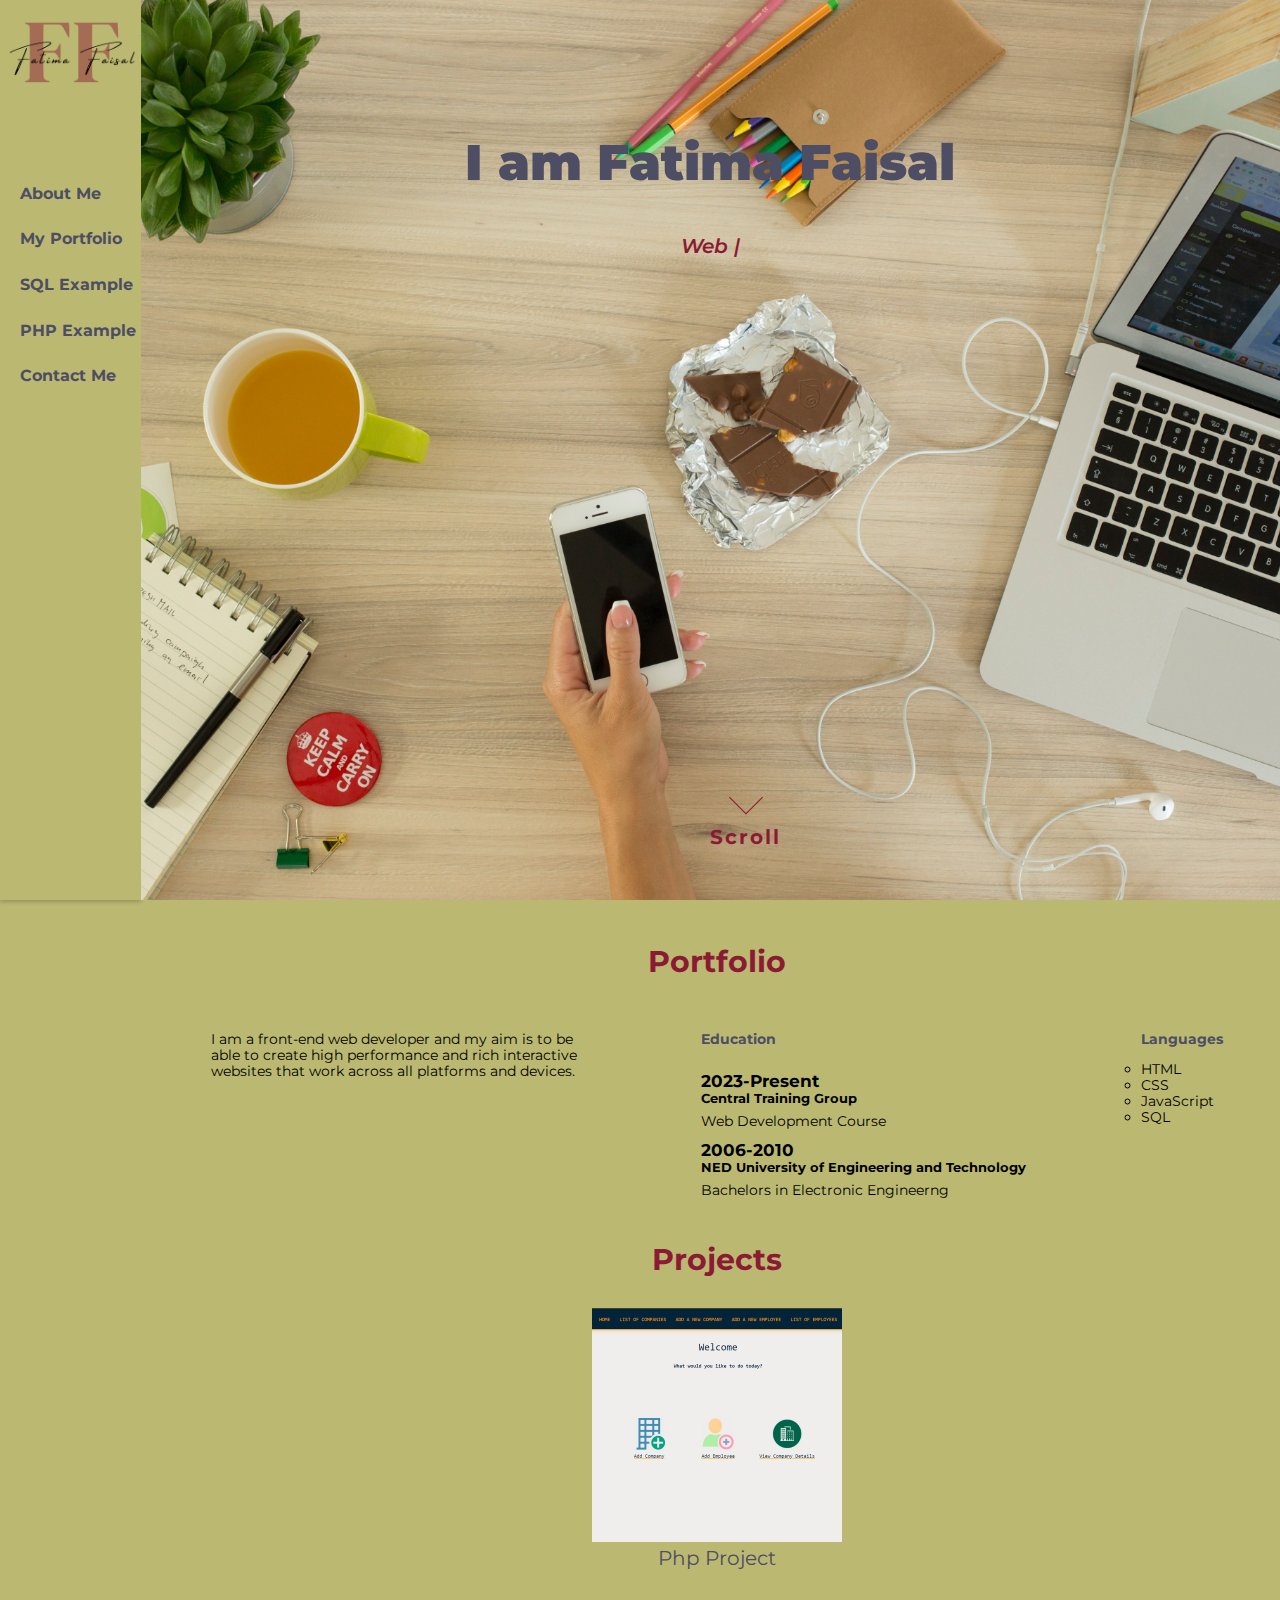
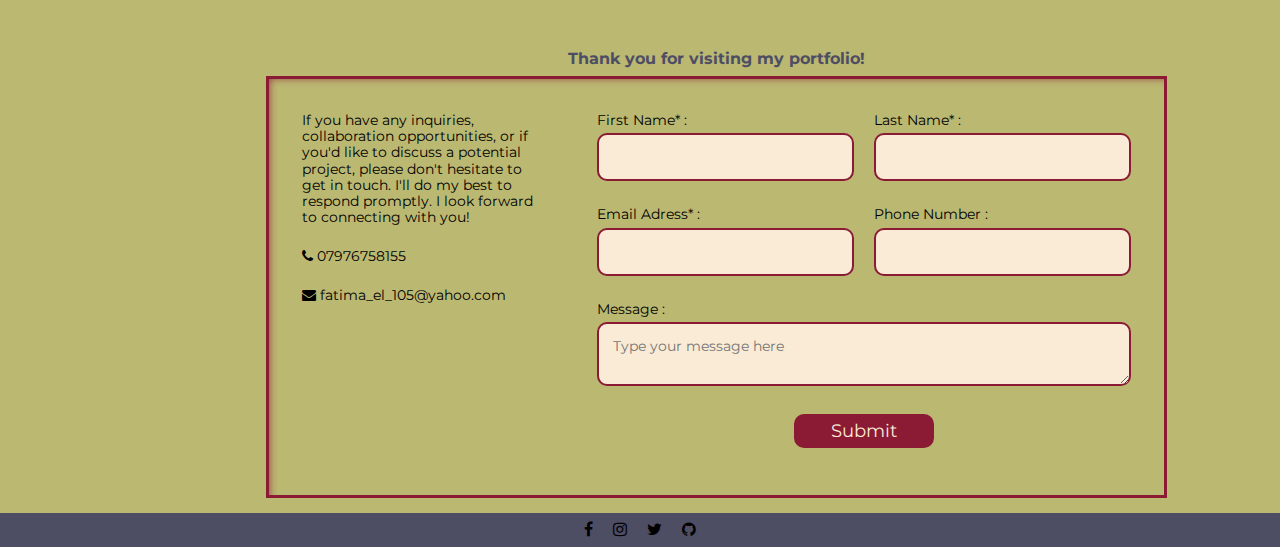
<file: index.html>
<!DOCTYPE html>
<html lang="en"> 
  <head>
      <meta charset="utf-8">
      <meta name="viewport" content="width=device-width, initial-scale=1.0">
      <meta name="description" content="Embark on a journey of growth with Fatima Faisal, a passionate beginner in web development.">
      <link rel=”stylesheet” href="https://cdnjs.cloudflare.com/ajax/libs/font-awesome/4.7.0/css/font-awesome.min.css">
      <link rel="preconnect" href="https://fonts.googleapis.com">
      <link rel="preconnect" href="https://fonts.gstatic.com" crossorigin>
      <link href="https://fonts.googleapis.com/css2?family=Montserrat&display=swap" rel="stylesheet">
      <link rel="stylesheet" href="normalize.css">
      <link rel="stylesheet" href="scss/applications.css">
      <link rel="stylesheet" href="https://cdnjs.cloudflare.com/ajax/libs/font-awesome/4.7.0/css/font-awesome.min.css">
      <link rel="apple-touch-icon" sizes="180x180" href="apple-touch-icon.png">
      <link rel="icon" type="image/png" sizes="32x32" href="favicon-32x32.png">
      <link rel="icon" type="image/png" sizes="16x16" href="favicon-16x16.png">
      <link rel="manifest" href="site.webmanifest">
      
      
      <title>Portfolio</title>
 </head>

  <body>
    
    <nav>
    <div class="navbar" id="navbar">
     
        <img id="logo" src="Fatima.png" alt="Name initial logo"> 
      
          <div class="hamburger-menu">
            <div class="ham-bar bar-top"></div>
            <div class="ham-bar bar-mid"></div>
            <div class="ham-bar bar-bottom"></div>
         </div>
          
          <ul class="menu"> 
            <li> <a href="About-Me.html" target="_self">About Me</a></li>
            <li> <a href="index.html#portfolio">My Portfolio</a></li>
            <li><a href= "SQL.html">SQL Example</a></li>
            <li><a href ="Php.html">PHP Example</a></li>
            <!-- <li> <a href="SCS-Scheme.html" target="_self">SCS Scheme</a></li> -->
            <li> <a href="index.html#contact">Contact Me</a> </li>
          </ul>   
           
      
    </div>
  </nav> 
    <main>
      

        <div class="main-wrapper">
          <section class="welcome">
            
            <h1>I am Fatima Faisal</h1>
            <p id ="intro"></p>
           
            <div class="scroll">
              <a href="#portfolio"><span></span>Scroll</a>
            </div>
            </section>
         
      </div>

          <div id="portfolio">

            <h2 class="projects">Portfolio</h2>
                  <div class="portfolio">
                    
                    <div class="port">
                       <p>I am a front-end web developer and my aim is to be able to create high performance and rich interactive websites that work across all platforms and devices.</p>
                    </div>
                     <div class="education">
                       <h3 class="port">Education</h3>
                       

                          <h5> 2023-Present</h5>
                            <h6> Central Training Group</h6>
                            <p> Web Development Course</p>
                      
                          <h5> 2006-2010</h5>
                            <h6>   NED University of Engineering and Technology</h6>
                            <p> Bachelors in Electronic Engineerng</p>
                    </div>
                    <div class="languages">
                        <h3 class="port">Languages</h3>
                          <ul>
                              <li>HTML</li>
                              <li>CSS</li>
                              <li>JavaScript</li>
                              <li>SQL</li>
                          </ul>
                    </div>
                  
                  </div>

            <h2 class="projects"> Projects</h2>

             <!-- <div class="pic-ctn" >
      
                
               <a href="https://github.com/Faisal-Fatima/testsite" >
                <img src="phpproject1.png" alt="Screenshot of my Php Project" class="pic" title="Php Project">
                <a href="https://github.com/Faisal-Fatima/testsite" ></a><p><b>Php Project</b></p>
               </a>
                
              </div> -->
<div class="centre">
              <figure class="item">
                <a href="https://github.com/Faisal-Fatima/testsite"">
              <img src="phpproject1.png"/>
              <figcaption class="caption">Php Project</figcaption>
          </a>
          </figure>
        </div>    
          </div>
        
        
  
         <div class="enquiry" id="contact">
          <h3>Thank you for visiting my portfolio!</h3>
          
          <div class="container">
           
            <div class='wrapper animated bounceInLeft'>
            <div class = "info">
                
                <p> If you have any inquiries, collaboration opportunities, or if you'd like to discuss a potential project, please don't hesitate to get in touch. I'll do my best to respond promptly.
                  I look forward to connecting with you!</p>
                <ul>
                 
                  <li><i class="fa fa-phone"></i>    07976758155</li>
                  <li><i class="fa fa-envelope"></i>   fatima_el_105@yahoo.com</li>
                </ul>
            </div>
            
            <div class='contact'>
              
              <form action="mailto:fatima_el_105@yahoo.com" class="form" name="myform" id="form">
               
                <p>
                  <label for="fname">First Name* :</label>
                  <input id="fname" type="text" name="first_name" required>
                </p>
        
                <p>
                  <label for="lname">Last Name* :</label>
                  <input id="lname" type="text" name="last_name" required>
                </p>
        
                <p>
                  <label for = "email">Email Adress* :</label>
                  <input id="email" type="email" name="user_email" pattern=".*@.*\..*" required>
                </p>
        
                <p>
                  <label for="phone">Phone Number :</label>
                  <input id="phone" type="tel" name="user_phone"> 
                </p>
        
                <p class='full'>
                  <label for="comments">Message :</label>
                  <textarea id="comments" name="user_comments" placeholder="Type your message here"></textarea>
                
                </p>
        
                <p class='full'>
              
                  <input type="button" id="submit" value="Submit" onclick="return validation();">
                </p>
              </form>
              <div id ="errors"></div>
              <div class="Thankyou" id="thanks">
                <h2> I will reply back as soon as possible</h2>
              
              </div>
          </div>
          </div>
          </div>

   </main>


   <footer>
      <div class="footer">
      
        <a href="https://www.facebook.com/fatima.faisal.5" title ="Facebook" target="_blank"><i class="fa fa-facebook"></i></a>
        <a href="https://instagram.com/fatimfaisal?igshid=ZDdkNTZiNTM=" title ="Instagram" target="_blank"><i class="fa fa-instagram"></i></a>
        <a href="#" title ="Twitter"><i class="fa fa-twitter"></i></a>
        <a href="https://github.com/Faisal-Fatima" title ="GitHub" target="_blank"><i class="fa fa-github"></i></a>
      </div>
   </footer>
  
    <script src="app.js"></script>
     <script src="menu.js"></script>
     
     
  </body>
</html>
</file>
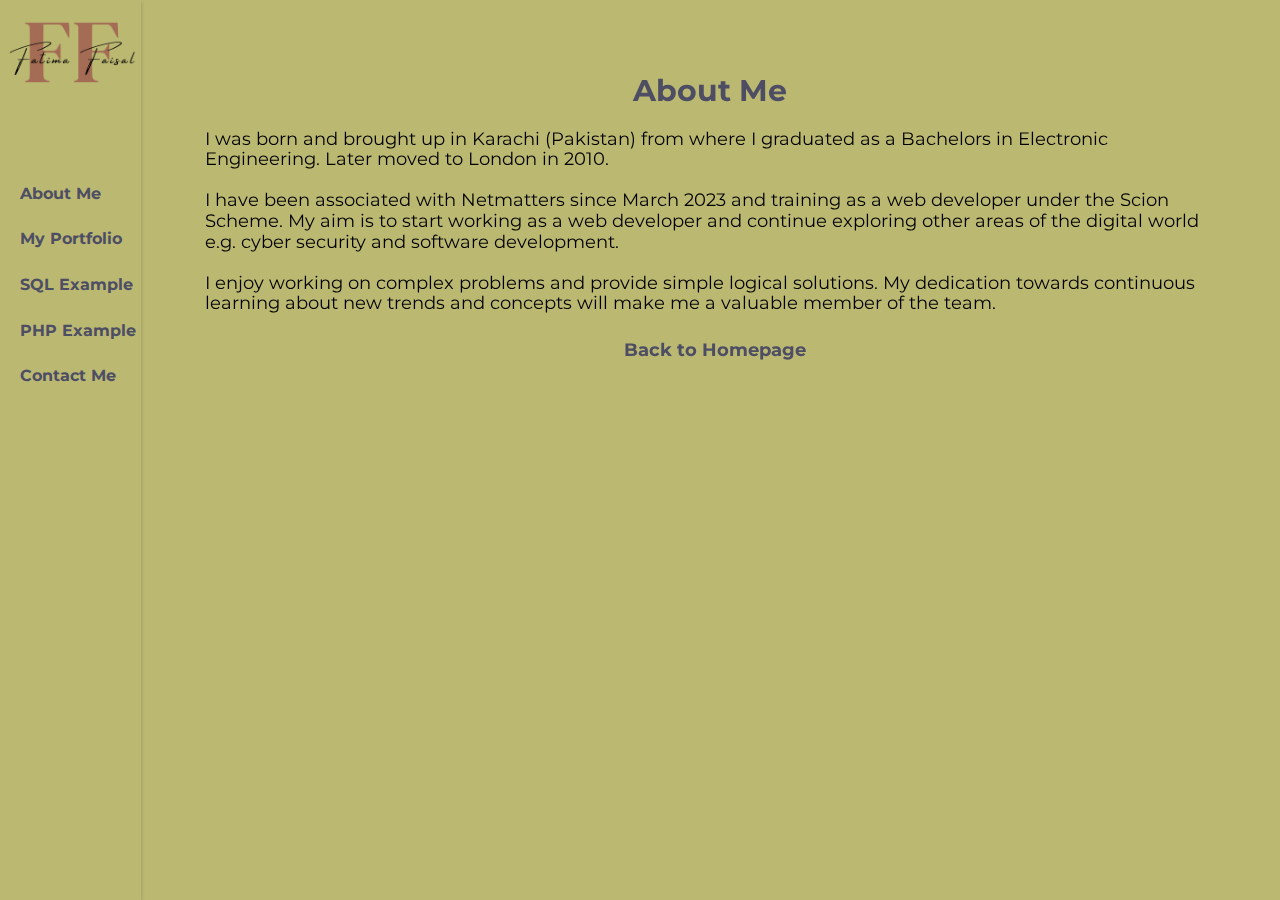
<file: About-Me.html>
<!DOCTYPE html>
<html lang="en"> 
  <head>
      <meta charset="utf-8">
      <meta name="viewport" content="width=device-width, initial-scale=1.0">
      <meta name="description" content="Discover the story behind the code as I shares my journey into the world of web development.">
      <link rel=”stylesheet” href="https://cdnjs.cloudflare.com/ajax/libs/font-awesome/4.7.0/css/font-awesome.min.css">
      <link rel="preconnect" href="https://fonts.googleapis.com">
      <link rel="preconnect" href="https://fonts.gstatic.com" crossorigin>
      <link href="https://fonts.googleapis.com/css2?family=Montserrat&display=swap" rel="stylesheet">
      <link rel="stylesheet" href="normalize.css">
      <link rel="stylesheet" href="scss/applications.css">
      <link rel="stylesheet" href="https://cdnjs.cloudflare.com/ajax/libs/font-awesome/4.7.0/css/font-awesome.min.css">
      <link rel="apple-touch-icon" sizes="180x180" href="apple-touch-icon.png">
      <link rel="icon" type="image/png" sizes="32x32" href="favicon-32x32.png">
      <link rel="icon" type="image/png" sizes="16x16" href="favicon-16x16.png">
      <link rel="manifest" href="site.webmanifest">  
     
      <title>About Me</title>
  </head>
    
  <body>
    <nav>
    <div class="navbar" id="navbar">

      <img id="logo" src="Fatima.png" alt="Name initial logo">
       
          <div class="hamburger-menu">
            <div class="ham-bar bar-top"></div>
            <div class="ham-bar bar-mid"></div>
            <div class="ham-bar bar-bottom"></div>
         </div>
          
          <ul class="menu"> 
            <li> <a href="About-Me.html" target="_self">About Me</a></li>
            <li> <a href="index.html#portfolio">My Portfolio</a></li>
            <li><a href= "SQL.html">SQL Example</a></li>
            <li><a href ="Php.html">PHP Example</a></li>
            <!-- <li> <a href="SCS-Scheme.html" target="_self">SCS Scheme</a></li> -->
            <li> <a href="index.html#contact">Contact Me</a> </li>
          </ul>   
    </div>
  </nav> 
    
    <main>
    
     <div class="about">
       <h1>About Me</h1>
       <p>I was born and brought up in Karachi (Pakistan) from where I graduated as a Bachelors in Electronic Engineering. Later moved to London in 2010.</p>

       <p>I have been associated with Netmatters since March 2023 and training as a web developer under the Scion Scheme. My aim is to start working as a web developer and continue exploring other areas of the digital world e.g. cyber security and software development.</p>
       <p>I enjoy working on complex problems and provide simple logical solutions. My dedication towards continuous learning about new trends and concepts will make me a valuable member of the team.
       </p>
     
      <p class="back"><a href="index.html">Back to Homepage</a></p>
       </div>
    </main>

    <script src="menu.js"></script>
</body>
</html>
</file>
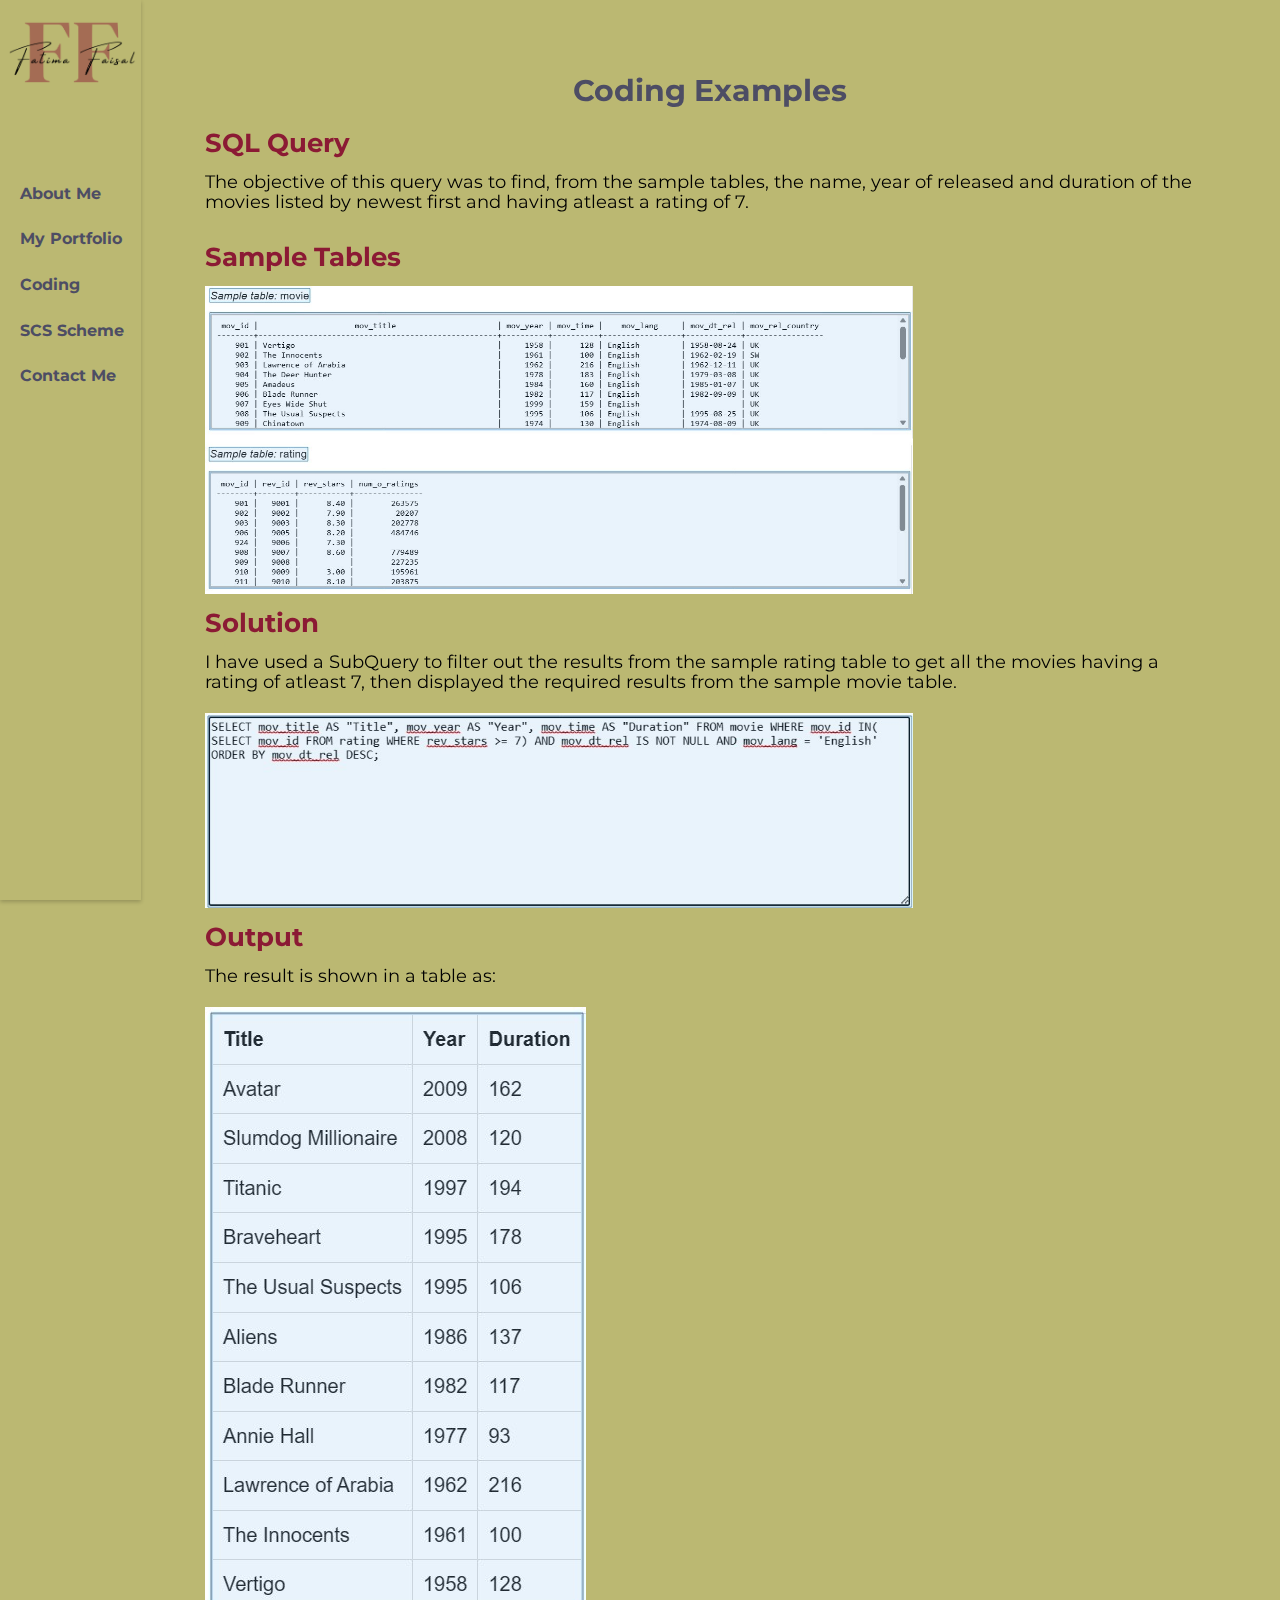
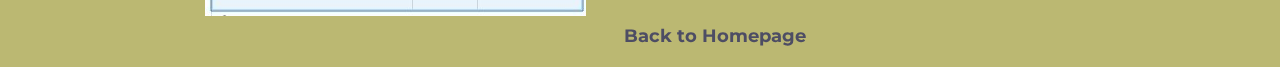
<file: Coding-Examples.html>
<!DOCTYPE html>
<html lang="en"> 
  <head>
      <meta charset="utf-8">
      <meta name="viewport" content="width=device-width, initial-scale=1.0">
      <meta name="description" content="Explore the projects, experiments and lessons learned along the way">
      <link rel=”stylesheet” href="https://cdnjs.cloudflare.com/ajax/libs/font-awesome/4.7.0/css/font-awesome.min.css">
      <link rel="preconnect" href="https://fonts.googleapis.com">
      <link rel="preconnect" href="https://fonts.gstatic.com" crossorigin>
      <link href="https://fonts.googleapis.com/css2?family=Montserrat&display=swap" rel="stylesheet">
      <link rel="stylesheet" href="normalize.css">
      <link rel="stylesheet" href="scss/applications.css">
      <link rel="stylesheet" href="https://cdnjs.cloudflare.com/ajax/libs/font-awesome/4.7.0/css/font-awesome.min.css">
      <link rel="apple-touch-icon" sizes="180x180" href="apple-touch-icon.png">
      <link rel="icon" type="image/png" sizes="32x32" href="favicon-32x32.png">
      <link rel="icon" type="image/png" sizes="16x16" href="favicon-16x16.png">
      <link rel="manifest" href="site.webmanifest"> 
     
      <title>Coding Examples</title>
  </head>
    
  <body>
    <nav>
    <div class="navbar">

    <img id="logo" src="Fatima.png" alt="Name initial logo">
       
          <div class="hamburger-menu">
            <div class="ham-bar bar-top"></div>
            <div class="ham-bar bar-mid"></div>
            <div class="ham-bar bar-bottom"></div>
         </div>
          
          <ul class="menu"> 
            <li> <a href="About-Me.html" target="_self">About Me</a></li>
            <li> <a href="index.html#portfolio">My Portfolio</a></li>
            <li><a href= "Coding-Examples.html">Coding</a></li>
            <li> <a href="SCS-Scheme.html" target="_self">SCS Scheme</a></li>
            <li> <a href="index.html#contact">Contact Me</a> </li>
          </ul>   
            
    </div>
  </nav>
    
    <main>
    
     <div class="about">
        <h1>Coding Examples</h1>
        <h2>SQL Query</h2>
          <p> The objective of this query was to find, from the sample tables, the name, year of released and duration of the movies listed by newest first and having atleast a rating of 7.</p>
        <h2>Sample Tables</h2>
          <img src="Sample Tables.jpg">
        <h2>Solution</h2>
          <p> I have used a SubQuery to filter out the results from the sample rating table to get all the movies having a rating of atleast 7, then displayed the required results from the sample movie table.</p>
          <img src="SQL Query1.jpg">
        <h2>Output</h2>
          <p>The result is shown in a table as: </p>
          <img src="SQL Answer.jpg">

          <div>
          <p class="back"><a href="index.html">Back to Homepage</a></p>
        </div>
  </div>
<script src="menu.js"></script>
</main>
</body>
</file>
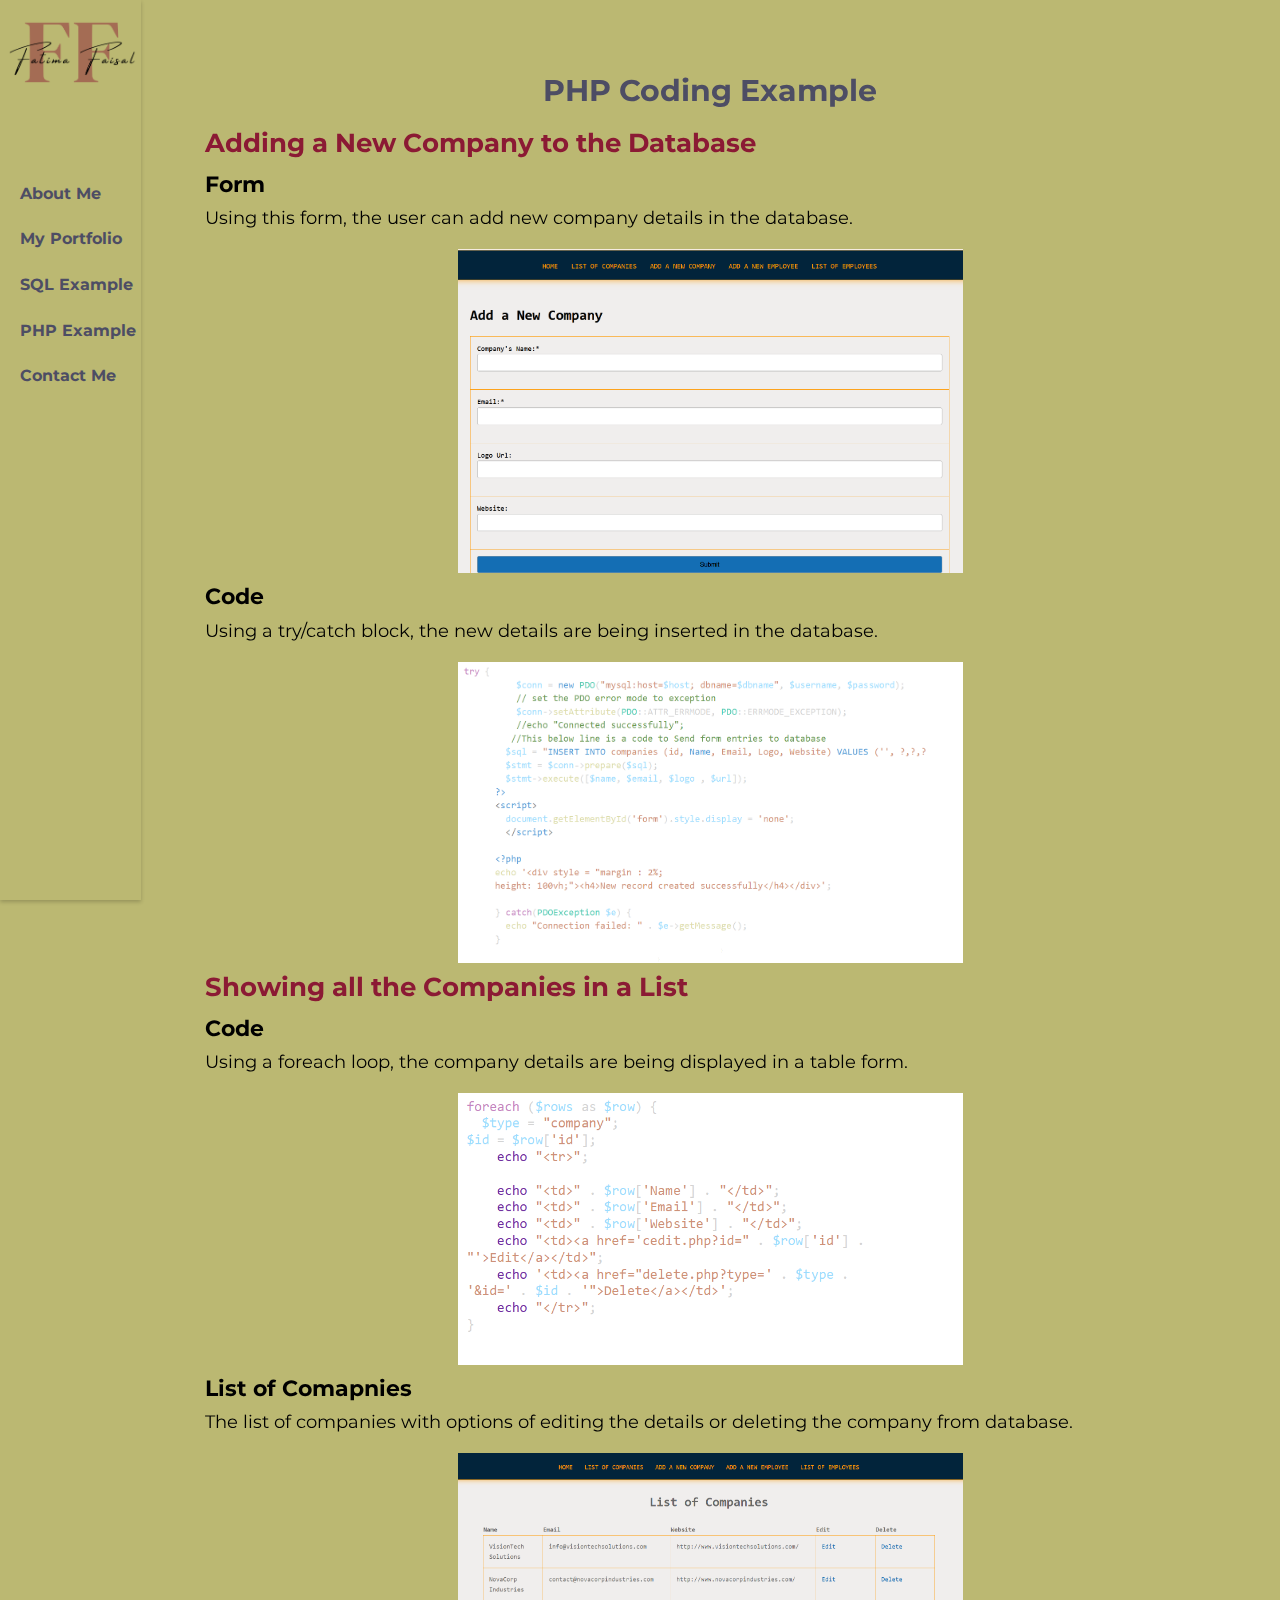
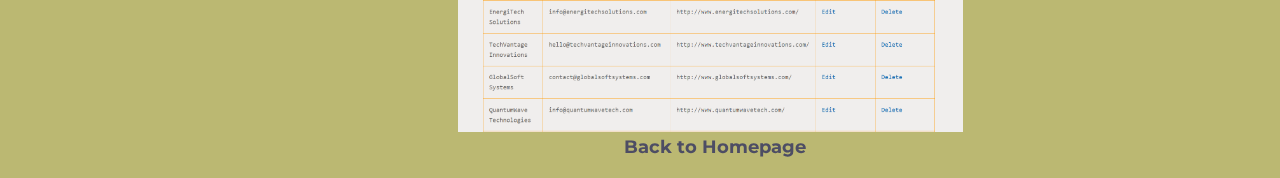
<file: Php.html>
<!DOCTYPE html>
<html lang="en"> 
  <head>
      <meta charset="utf-8">
      <meta name="viewport" content="width=device-width, initial-scale=1.0">
      <meta name="description" content="Explore the projects, experiments and lessons learned along the way">
      <link rel=”stylesheet” href="https://cdnjs.cloudflare.com/ajax/libs/font-awesome/4.7.0/css/font-awesome.min.css">
      <link rel="preconnect" href="https://fonts.googleapis.com">
      <link rel="preconnect" href="https://fonts.gstatic.com" crossorigin>
      <link href="https://fonts.googleapis.com/css2?family=Montserrat&display=swap" rel="stylesheet">
      <link rel="stylesheet" href="normalize.css">
      <link rel="stylesheet" href="scss/applications.css">
      <link rel="stylesheet" href="https://cdnjs.cloudflare.com/ajax/libs/font-awesome/4.7.0/css/font-awesome.min.css">
      <link rel="apple-touch-icon" sizes="180x180" href="apple-touch-icon.png">
      <link rel="icon" type="image/png" sizes="32x32" href="favicon-32x32.png">
      <link rel="icon" type="image/png" sizes="16x16" href="favicon-16x16.png">
      <link rel="manifest" href="site.webmanifest"> 
     
      <title>Php Coding Example</title>
  </head>
    
  <body>
    <nav>
    <div class="navbar" id="navbar">

    <img id="logo" src="Fatima.png" alt="Name initial logo">
       
          <div class="hamburger-menu">
            <div class="ham-bar bar-top"></div>
            <div class="ham-bar bar-mid"></div>
            <div class="ham-bar bar-bottom"></div>
         </div>
          
          <ul class="menu"> 
            <li> <a href="About-Me.html" target="_self">About Me</a></li>
            <li> <a href="index.html#portfolio">My Portfolio</a></li>
            <li><a href= "SQL.html">SQL Example</a></li>
            <li><a href ="Php.html">PHP Example</a></li>
            <!-- <li> <a href="SCS-Scheme.html" target="_self">SCS Scheme</a></li> -->
            <li> <a href="index.html#contact">Contact Me</a> </li>
          </ul>   
            
    </div>
  </nav>
    
    <main>
    
     <div class="about">
        <h1>PHP Coding Example</h1>
        <h2>Adding a New Company to the Database</h2>
          
          <h3>Form</h3>
          <p>Using this form, the user can add new company details in the database. </p>
          <img src="Addcompany.png" alt= "screenshot of form to add company"class="coding-img">
          <h3>Code</h3>
          <p>Using a try/catch block, the new details are being inserted in the database. </p>
          <img src="trycatch.png" alt= "screenshot of the try catch block" class="coding-img">
          
        <h2>Showing all the Companies in a List</h2>

        <h3>Code</h3>
          <p> Using a foreach loop, the company details are being displayed in a table form.</p>
          <img src="foreach.png" alt= "screenshot of the for each loop" class="coding-img">
          
          <h3>List of Comapnies</h3>
          <p>The list of companies with options of editing the details or deleting the company from database. </p>
          
          
          <img src="Listofcompanies.png" alt= "screenshot of the table showing list of companies" class="coding-img">
        

          <div>
          <p class="back"><a href="index.html">Back to Homepage</a></p>
        </div>
  </div>
<script src="menu.js"></script>
</main>
</body>
</file>
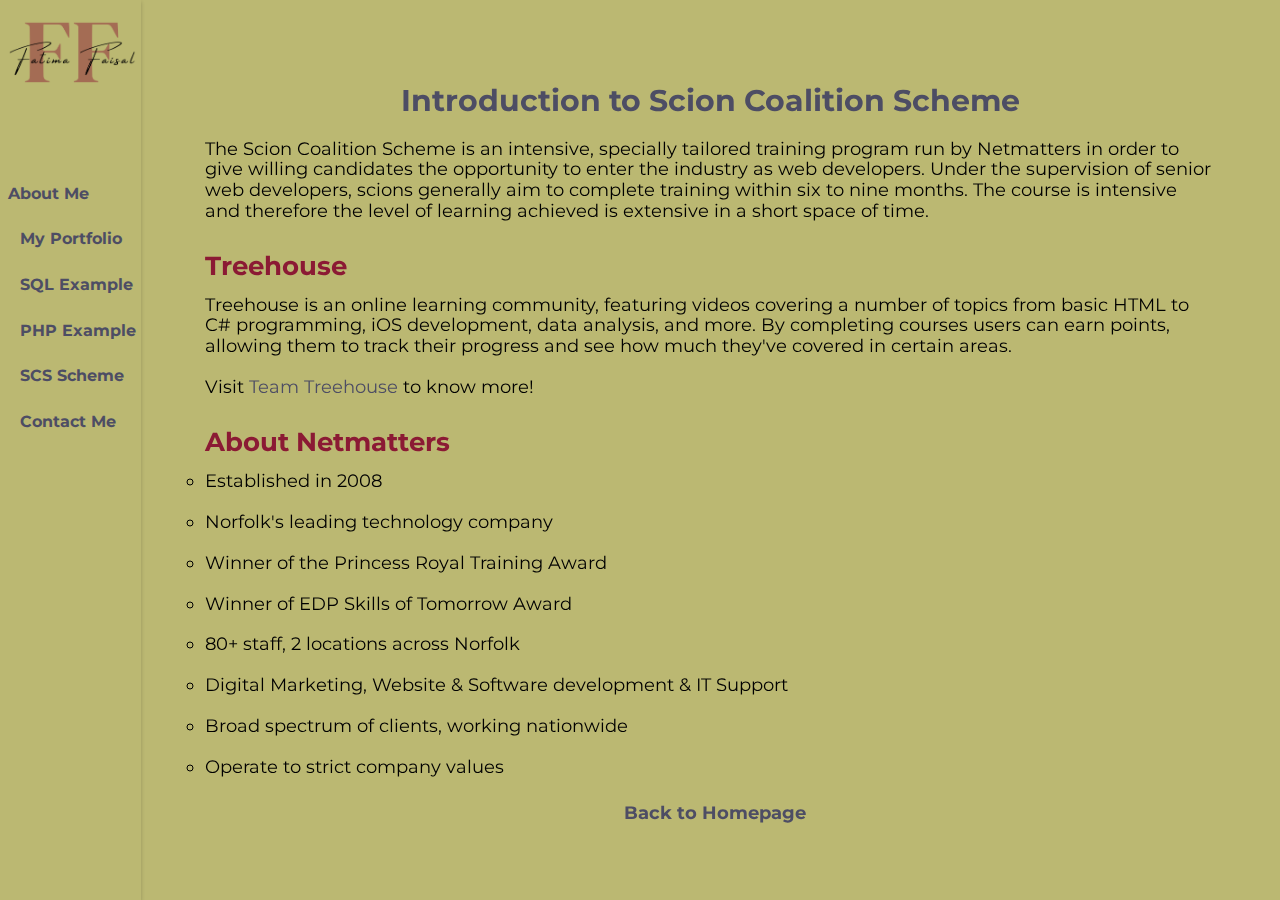
<file: SCS-Scheme.html>
<!DOCTYPE html>
<html lang="en"> 
  <head>
    <meta charset="utf-8">
    <meta name="viewport" content="width=device-width, initial-scale=1.0">
    <meta name="description" content="Overview of the award-winning Scion Coalition Scheme and the super impressive online learning platform, Treehouse">
    <link rel=”stylesheet” href="https://cdnjs.cloudflare.com/ajax/libs/font-awesome/4.7.0/css/font-awesome.min.css">
    <link rel="preconnect" href="https://fonts.googleapis.com">
    <link rel="preconnect" href="https://fonts.gstatic.com" crossorigin>
    <link href="https://fonts.googleapis.com/css2?family=Montserrat&display=swap" rel="stylesheet">
    <link rel="stylesheet" href="normalize.css">
    <link rel="stylesheet" href="scss/applications.css">
    <link rel="apple-touch-icon" sizes="180x180" href="apple-touch-icon.png">
    <link rel="icon" type="image/png" sizes="32x32" href="favicon-32x32.png">
    <link rel="icon" type="image/png" sizes="16x16" href="favicon-16x16.png">
    <link rel="manifest" href="site.webmanifest">
          
   
    <title>SCS-Scheme</title>
   </head>
  
  <body>
    <nav>
      <div class="navbar" id="navbar">
     
          <img id="logo" src="Fatima.png" alt="Name initial logo">
         
            <div class="hamburger-menu">
              <div class="ham-bar bar-top"></div>
              <div class="ham-bar bar-mid"></div>
              <div class="ham-bar bar-bottom"></div>
            </div>
            <ul class="menu"> 
              <a href="About-Me.html" target="_self">About Me</a></li>
              <li> <a href="index.html#portfolio">My Portfolio</a></li>
              <li><a href= "SQL.html">SQL Example</a></li>
              <li><a href ="Php.html">PHP Example</a></li>
              <li> <a href="SCS-Scheme.html" target="_self">SCS Scheme</a></li>
              <li> <a href="index.html#contact">Contact Me</a> </li>
            </ul>   
          
      </div>
    </nav>    
      
    <main>
        <div class="scheme">
          <aside>
            <h1>Introduction to Scion Coalition Scheme</h1>
            <p>The Scion Coalition Scheme is an intensive, specially tailored training program run by Netmatters in order to give willing candidates the opportunity to enter the industry as web developers. Under the supervision of senior web developers, scions generally aim to complete training within six to nine months. The course is intensive and therefore the level of learning achieved is extensive in a short space of time.</p>
          </aside>


          <aside>
            <h2>Treehouse</h2>  
          
            <p>Treehouse is an online learning community, featuring videos covering a number of topics from basic HTML to C# programming, iOS development, data analysis, and more. By completing courses users can earn points, allowing them to track their progress and see how much they've covered in certain areas.</p>
            <p>Visit <a href="https://teamtreehouse.com" target="_blank">Team Treehouse</a> to know more!</p>
          </aside>


          <aside>
            <h2>About Netmatters</h2>
            <ul>
                <li> Established in 2008</li>
                <li> Norfolk's leading technology company</li>
                <li> Winner of the Princess Royal Training Award</li>
                <li> Winner of EDP Skills of Tomorrow Award</li>
                <li> 80+ staff, 2 locations across Norfolk</li>
                <li> Digital Marketing, Website & Software development & IT Support</li>
                <li> Broad spectrum of clients, working nationwide</li>
                <li> Operate to strict company values</li>
            </ul>
        </aside>
           <p class="back"><a href="index.html">Back to Homepage</a></p>
      </div>
    </main>
    
    <script src="menu.js"></script>
 </body>
</html>
</file>
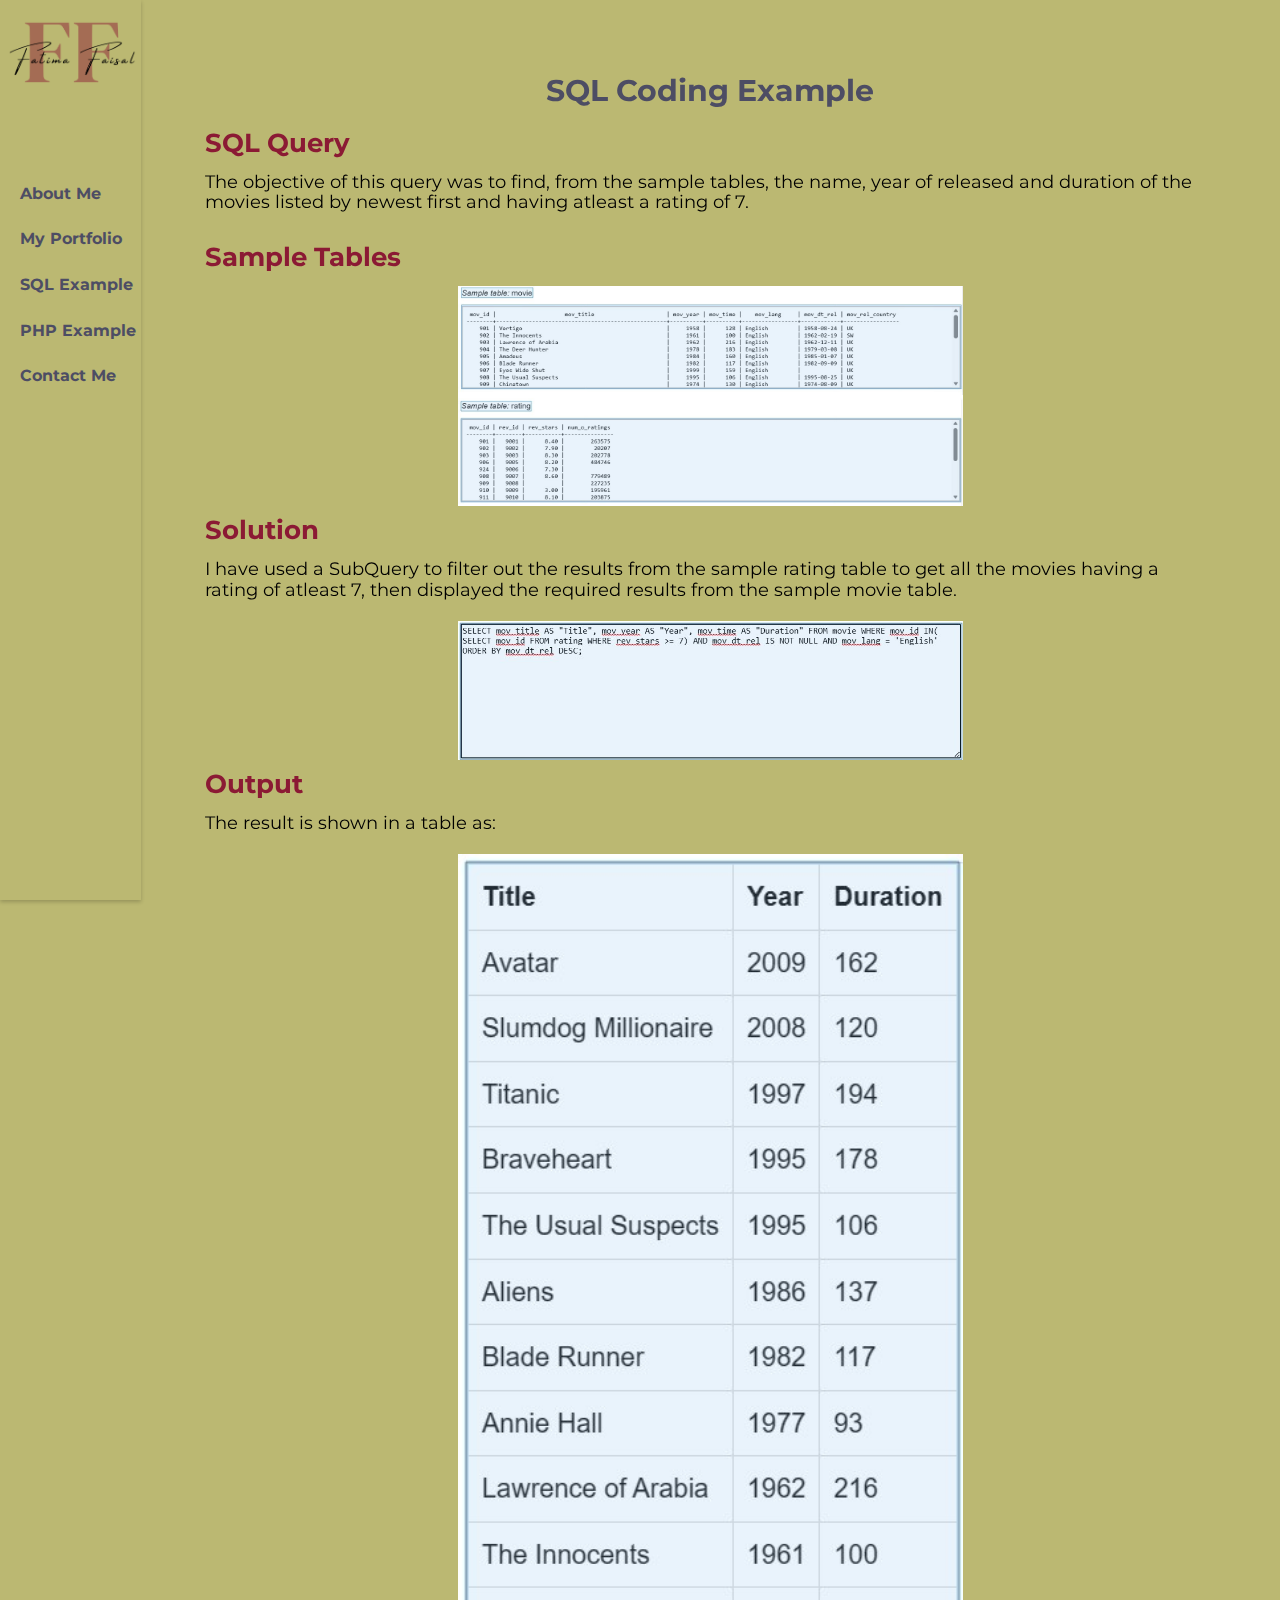
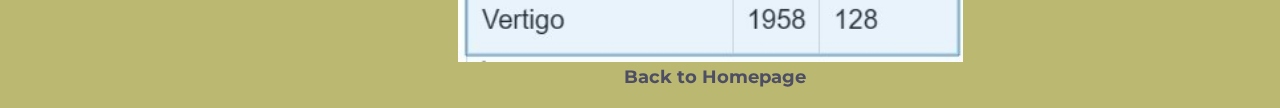
<file: SQL.html>
<!DOCTYPE html>
<html lang="en"> 
  <head>
      <meta charset="utf-8">
      <meta name="viewport" content="width=device-width, initial-scale=1.0">
      <meta name="description" content="Explore the projects, experiments and lessons learned along the way">
      <link rel=”stylesheet” href="https://cdnjs.cloudflare.com/ajax/libs/font-awesome/4.7.0/css/font-awesome.min.css">
      <link rel="preconnect" href="https://fonts.googleapis.com">
      <link rel="preconnect" href="https://fonts.gstatic.com" crossorigin>
      <link href="https://fonts.googleapis.com/css2?family=Montserrat&display=swap" rel="stylesheet">
      <link rel="stylesheet" href="normalize.css">
      <link rel="stylesheet" href="scss/applications.css">
      <link rel="stylesheet" href="https://cdnjs.cloudflare.com/ajax/libs/font-awesome/4.7.0/css/font-awesome.min.css">
      <link rel="apple-touch-icon" sizes="180x180" href="apple-touch-icon.png">
      <link rel="icon" type="image/png" sizes="32x32" href="favicon-32x32.png">
      <link rel="icon" type="image/png" sizes="16x16" href="favicon-16x16.png">
      <link rel="manifest" href="site.webmanifest"> 
     
      <title>SQL Coding Example</title>
  </head>
    
  <body>
    <nav>
    <div class="navbar" id="navbar">

    <img id="logo" src="Fatima.png" alt="Name initial logo">
       
          <div class="hamburger-menu">
            <div class="ham-bar bar-top"></div>
            <div class="ham-bar bar-mid"></div>
            <div class="ham-bar bar-bottom"></div>
         </div>
          
          <ul class="menu"> 
            <li> <a href="About-Me.html" target="_self">About Me</a></li>
            <li> <a href="index.html#portfolio">My Portfolio</a></li>
            <li><a href= "SQL.html">SQL Example</a></li>
            <li><a href ="Php.html">PHP Example</a></li>
            <!-- <li> <a href="SCS-Scheme.html" target="_self">SCS Scheme</a></li> -->
            <li> <a href="index.html#contact">Contact Me</a> </li>
          </ul>   
            
    </div>
  </nav>
    
    <main>
    
     <div class="about">
        <h1>SQL Coding Example</h1>
        <h2>SQL Query</h2>
          <p> The objective of this query was to find, from the sample tables, the name, year of released and duration of the movies listed by newest first and having atleast a rating of 7.</p>
        <h2>Sample Tables</h2>
          <img src="Sample Tables.jpg" alt="Sample Table" class="coding-img">
        <h2>Solution</h2>
          <p> I have used a SubQuery to filter out the results from the sample rating table to get all the movies having a rating of atleast 7, then displayed the required results from the sample movie table.</p>
          <img src="SQL Query1.jpg" alt= "SQL Query" class="coding-img">
        <h2>Output</h2>
          <p>The result is shown in a table as: </p>
          <img src="SQL Answer.jpg" alt = "SQL Answer" class="coding-img">

          <div>
          <p class="back"><a href="index.html">Back to Homepage</a></p>
        </div>
  </div>
<script src="menu.js"></script>
</main>
</body>
</file>
<file: scss/applications.css>
*,
*:after,
*:before {
  margin: 0;
  padding: 0;
  box-sizing: border-box;
}

html {
  font-size: calc(15px + 0.390625vw);
  -webkit-text-size-adjust: 100%;
     -moz-text-size-adjust: 100%;
          text-size-adjust: 100%;
}

body {
  font-family: "Montserrat", sans-serif;
  background-color: #bbb872;
}

a {
  display: inline;
  text-decoration: none;
  color: inherit;
  font-size: 1em;
  color: #4d4d64;
}

a:hover,
a:focus {
  color: #8b1a34;
}

#logo {
  float: left;
}

nav img {
  padding-top: 1em;
  padding-bottom: 1em;
  max-width: 120px;
  max-height: 90px;
  display: inline-block;
}

nav menu,
.hamburger-menu {
  float: right;
  line-height: 80px;
  margin-top: 15px;
  margin-right: 1em;
}

.hamburger-menu {
  height: 50px;
  width: 50px;
  position: relative;
  cursor: pointer;
  padding: 1em;
}

.ham-bar {
  width: 50%;
  height: 0.2rem;
  background-color: #8b1a34;
  border-radius: 25px;
  position: absolute;
  top: 50%;
  left: 50%;
  transform: translate(-50%, -50%);
  transition: transform 1s, opacity 0.8s, top 0.6s;
}

.bar-top {
  top: 25%;
}

.bar-bottom {
  top: 75%;
}

.hamburger-menu.active .bar-top {
  transform: translate(-50%, -50%) rotate(-315deg);
  top: 50%;
}

.hamburger-menu.active .bar-mid {
  opacity: 0;
}

.hamburger-menu.active .bar-bottom {
  transform: translate(-50%, -50%) rotate(-225deg);
  top: 50%;
}

.navbar li {
  list-style-type: none;
}

.menu {
  position: fixed;
  right: -175%;
  transition: right 0.5s;
  margin-right: 1em;
  margin-top: 3em;
  width: 100%;
  z-index: 15;
  background: #bbb872;
}

.menu ul {
  vertical-align: top;
}

.menu li {
  margin-top: 1em;
  font-size: 1em;
}

.menu a,
.back {
  margin: 0;
  padding-top: 0.3em;
  padding-left: 0.5em;
  padding-bottom: 1em;
  text-decoration: none;
  font-size: 0.7em;
  font-weight: bold;
}

.menu a {
  margin: 0;
  padding-top: 1em;
  padding-left: 0.5em;
  padding-bottom: 1em;
  text-decoration: none;
  font-size: 0.7em;
  font-weight: bold;
}

.menu.active {
  left: 0%;
  margin-top: 90px;
  font-size: 2em;
}

.navbar.active {
  position: fixed;
  min-width: 100%;
  height: 100vh;
  background: #bbb872;
  z-index: 999;
}

.menu a:hover {
  border-bottom: 1px solid #8b1a34;
}

.sticky {
  position: fixed;
  top: 0;
  width: 100%;
  background-color: #bbb872;
  z-index: 3;
}

.welcome {
  background-image: url("../banner.jpg");
  display: flex;
  flex-direction: column;
  background-repeat: no-repeat;
  justify-content: center;
  align-items: center;
  width: 100%;
  height: 100vh;
  background-color: #bbb872;
  background-size: cover;
  background-position: center;
  flex: 1;
  color: #8b1a34;
  font-weight: bolder;
  background-color: rgba(59, 121, 33, 0.5);
  box-shadow: inset 0 0 0 50vw rgba(187, 184, 114, 0.7);
}

.welcome h1 {
  padding-top: 2em;
  text-align: center;
  font-size: 1.5em;
  font-weight: bolder;
  z-index: 2;
}

.welcome p,
.project-style p {
  padding-top: 10px;
  text-align: center;
  font-size: 0.75em;
  font-weight: 600;
  font-style: italic;
  flex: 1;
  z-index: 2;
}

.welcome p::after {
  content: "|";
  animation: blink 1s infinite;
}

@keyframes blink {
  0%, 100% {
    opacity: 0;
  }
  50% {
    opacity: 0.5;
  }
}
.scroll a {
  color: #8b1a34;
  position: absolute;
  bottom: 1em;
  z-index: 2;
  display: inline-block;
  transform: translate(0, -50%);
  letter-spacing: 0.1em;
  text-decoration: none;
  transition: opacity 0.3s;
  padding-top: 2em;
}

.scroll a:hover {
  opacity: 0.5;
}

.scroll a span {
  position: absolute;
  top: 0;
  left: 48%;
  width: 24px;
  height: 24px;
  margin-left: -10px;
  border-left: 1px solid #8b1a34;
  border-bottom: 1px solid #8b1a34;
  transform: rotate(-45deg);
}

.portfolio {
  margin-left: 5%;
  display: flex;
  flex-direction: column;
  justify-content: space-around;
  height: auto;
}

.port.education, .languages {
  max-width: 100%;
}

.port {
  color: #4d4d64;
  padding-top: 1.5em;
  padding-bottom: 1em;
  font-size: 0.7em;
}

.port h3 {
  font-size: 2.1em;
}

.port p {
  color: black;
}

.education p,
.languages li {
  font-size: 0.7em;
  list-style: circle;
}

h5 {
  padding-top: 0.7em;
}

h6 {
  padding-bottom: 0.5em;
}

.projects {
  padding-top: 1.5em;
  color: #8b1a34;
  text-align: center;
  padding-bottom: 1em;
}

.pic-ctn {
  height: 300px;
  margin-top: 3em;
}

.pic-ctn > img,
.pic-ctn > a {
  display: block;
  top: 0;
  margin-left: auto;
  margin-right: auto;
}

.centre {
  display: flex;
  justify-content: center;
  align-items: center;
}

figure.item {
  top: 0;
  display: inline-block;
  /* To horizontally center images and caption */
  text-align: center;
  /* The width of the container also implies margin around the images. */
}

.caption {
  /* Make the caption a block so it occupies its own line. */
  display: block;
}

.enquiry h3 {
  color: #4d4d64;
  margin-top: 5em;
  text-align: center;
  font-size: 0.8em;
  margin-bottom: 0.5em;
}

.container {
  border: 3px solid #8b1a34;
  width: 80%;
  margin: 0 auto;
  margin-bottom: 15px;
  padding: 5px;
  text-align: left;
  font-size: 0.7em;
  box-shadow: inset 9px 8px 10px -10px #8b1a34;
}

.container ul {
  list-style: none;
  padding: 0;
}

.brand {
  text-align: center;
}

.info p, .info li {
  margin: 0 0 1rem 0;
  padding-bottom: 0.2em;
}

.contact form {
  display: grid;
  grid-template-columns: 1fr 1fr;
  grid-gap: 20px;
}

.contact form label {
  display: block;
}

.contact form p {
  margin: 0;
}

.contact form .full {
  grid-column: 1/3;
}

.contact form button, .contact form input, .contact form textarea {
  width: 100%;
  padding: 1em;
  margin: 5px 0;
  outline: none;
  -webkit-user-select: none;
     -moz-user-select: none;
          user-select: none;
  border: 2px solid #8b1a34;
  border-radius: 10px;
  background-color: antiquewhite;
}

#submit {
  background-color: #8b1a34;
  color: antiquewhite;
  background-color: #8b1a34;
  width: 8em;
  display: block;
  font-size: 1.25em;
  padding: 5px;
  margin: 0 auto;
}

#submit:hover, #submit:focus {
  background: #4d4d64;
  outline: 0;
  transition: background-color 0.5 s ease-out;
}

.Thankyou {
  display: none;
}

#errors {
  font-weight: bold;
  padding-top: 1em;
}

.footer {
  background: #4d4d64;
  text-align: center;
  width: 100%;
  padding: 0.6% 0%;
  font-size: 0.8em;
  z-index: 9999;
  position: sticky;
  bottom: 0;
}

.footer a {
  padding: 0.5em;
  text-decoration: none;
  color: black;
  transition: 0.5s;
}

.footer a:hover {
  color: #8b1a34;
}

.about,
.scheme {
  padding-top: 5%;
  padding-right: 5%;
  padding-left: 5%;
}

.about h1 {
  margin-top: 10%;
  padding-right: 0;
  text-align: center;
}

.about h2,
.scheme h2 {
  font-size: 1.3em;
  margin-bottom: 0.5em;
  color: #8b1a34;
  margin-top: 2%;
}

.about h3 {
  margin-top: 0.5em;
  margin-bottom: 0.5em;
  font-size: 1.1em;
}

.about p,
.scheme p,
.scheme li {
  padding-bottom: 2%;
  font-size: 0.9em;
  list-style: circle;
}

.back {
  text-align: center;
}

.about img {
  max-width: 70%;
  height: auto;
}

h1 {
  color: #4d4d64;
  text-align: center;
  font-size: 1.5em;
}

.coding-img {
  display: block;
  margin-left: auto;
  margin-right: auto;
  width: 50%;
}

@media screen and (min-width: 650px) {
  .main-wrapper,
  .about,
  .scheme {
    min-height: 100%;
    max-height: 100%;
    position: relative;
    margin-left: 15%;
    z-index: 1;
    margin-top: 0;
  }
  .about,
  .scheme {
    padding-left: 5%;
  }
  .about h1 {
    margin-top: 1%;
  }
  .about h2,
  .scheme h2 {
    margin-top: 1%;
  }
  .navbar {
    max-width: 15%;
    height: 100vh;
    position: fixed;
    padding: 0;
    overflow: auto;
    background-color: #bbb872;
    box-shadow: 0 2px 4px 0 rgba(0, 0, 0, 0.2);
  }
  .navbar img {
    padding: 0;
    padding-top: 1em;
    padding-right: 0.2em;
    padding-left: 0.2em;
    max-width: 100%;
    -o-object-fit: contain;
       object-fit: contain;
  }
  .hamburger-menu {
    height: 50px;
    width: 50px;
    position: relative;
    cursor: pointer;
  }
  .ham-bar {
    width: 50%;
    height: 0.2rem;
    background-color: #8b1a34;
    border-radius: 25px;
    position: absolute;
    top: 50%;
    left: 50%;
    transform: translate(-50%, -50%);
    transition: transform 1s, opacity 0.8s, top 0.6s;
  }
  .bar-top {
    top: 25%;
  }
  .bar-bottom {
    top: 75%;
  }
  .hamburger-menu.active .bar-top {
    transform: translate(-50%, -50%) rotate(-315deg);
    top: 50%;
  }
  .hamburger-menu.active .bar-mid {
    opacity: 0;
  }
  .hamburger-menu.active .bar-bottom {
    transform: translate(-50%, -50%) rotate(-225deg);
    top: 50%;
  }
  .navbar li {
    list-style-type: none;
  }
  .menu {
    position: fixed;
    left: -50%;
    transition: left 0.5s;
    margin-top: 9em;
    max-width: 15%;
  }
  .menu ul {
    display: block;
    align-items: center;
  }
  .menu li {
    margin-top: 0;
    display: list-item;
  }
  .menu a {
    display: none;
  }
  .menu a,
  .back {
    margin: 0;
    padding-top: 0.3em;
    padding-left: 0.5em;
    padding-bottom: 1em;
    display: block;
    text-decoration: none;
    font-size: 0.7em;
    font-weight: bold;
  }
  .navbar.active {
    min-width: 15%;
    height: 100vh;
    background: #bbb872;
    box-shadow: 0 2px 4px 0 rgba(0, 0, 0, 0.2);
  }
  .menu.active {
    left: 0;
    max-width: 15%;
    margin-top: 140px;
    font-size: 1.1em;
  }
  .menu a:hover {
    border-bottom: 1px solid #8b1a34;
  }
  .projects, .centre {
    margin-left: 15%;
  }
  .portfolio {
    margin-left: 19%;
  }
  form {
    z-index: 99;
  }
  .container {
    display: flex;
    width: 80%;
    justify-content: center;
  }
  .enquiry {
    margin-left: 15%;
  }
  footer {
    z-index: 99;
  }
}
@media screen and (min-width: 576px) and (max-width: 767px) {
  .menu a {
    font-size: 0.7em;
    padding-bottom: 1.3em;
  }
}
@media screen and (min-width: 768px) {
  .wrapper {
    display: grid;
    grid-template-columns: 1fr 2fr;
  }
  .wrapper > * {
    padding: 2em;
  }
  .info p, .info ul, .brand {
    text-align: left;
  }
}
@media (min-width: 768px) and (max-width: 991px) {
  .welcome {
    box-shadow: none;
  }
  .hamburger-menu {
    display: none;
  }
  .menu {
    left: 0;
  }
  .menu li {
    padding-left: 0.4em;
  }
  .menu a {
    font-size: 0.7em;
    padding-bottom: 1.4em;
  }
  .welcome h1 {
    font-size: 2em;
  }
  .welcome p {
    font-size: 0.85em;
  }
  .projects {
    margin-left: 15%;
  }
  .centre {
    margin-left: 15%;
  }
  .portfolio {
    margin-left: 19%;
    display: flex;
    flex-direction: row;
    justify-content: space-around;
    height: auto;
  }
  .port, .education, .languages {
    max-width: 33.3333333333%;
  }
  .enquiry {
    margin-left: 15%;
  }
}
@media (min-width: 992px) {
  .welcome {
    box-shadow: none;
  }
  .main-wrapper,
  .about,
  .scheme {
    margin-left: 11%;
    z-index: 1;
    margin-top: 0;
  }
  .about h2,
  .scheme h2 {
    margin-top: 1%;
  }
  .navbar {
    min-width: 11%;
    max-width: 11%;
  }
  .navbar img {
    padding-right: 0.25em;
    padding-left: 0.4em;
  }
  .menu {
    max-width: 11%;
    left: 0;
  }
  .hamburger-menu {
    display: none;
  }
  .menu li {
    padding-left: 0.6em;
  }
  .menu a {
    font-size: 0.8em;
    padding-bottom: 1.4em;
  }
  nav ul li:hover > .subnav {
    display: block;
  }
  .welcome h1 {
    font-size: 2.5em;
  }
  .welcome p {
    font-size: 1em;
  }
  .portfolio {
    margin-left: 12%;
    display: flex;
    flex-direction: row;
    justify-content: space-around;
    height: auto;
  }
  .port, .education, .languages {
    max-width: 33.3333333333%;
  }
  .projects, .centre {
    margin-left: 12%;
  }
  .enquiry {
    margin-left: 12%;
  }
}/*# sourceMappingURL=applications.css.map */
</file>
